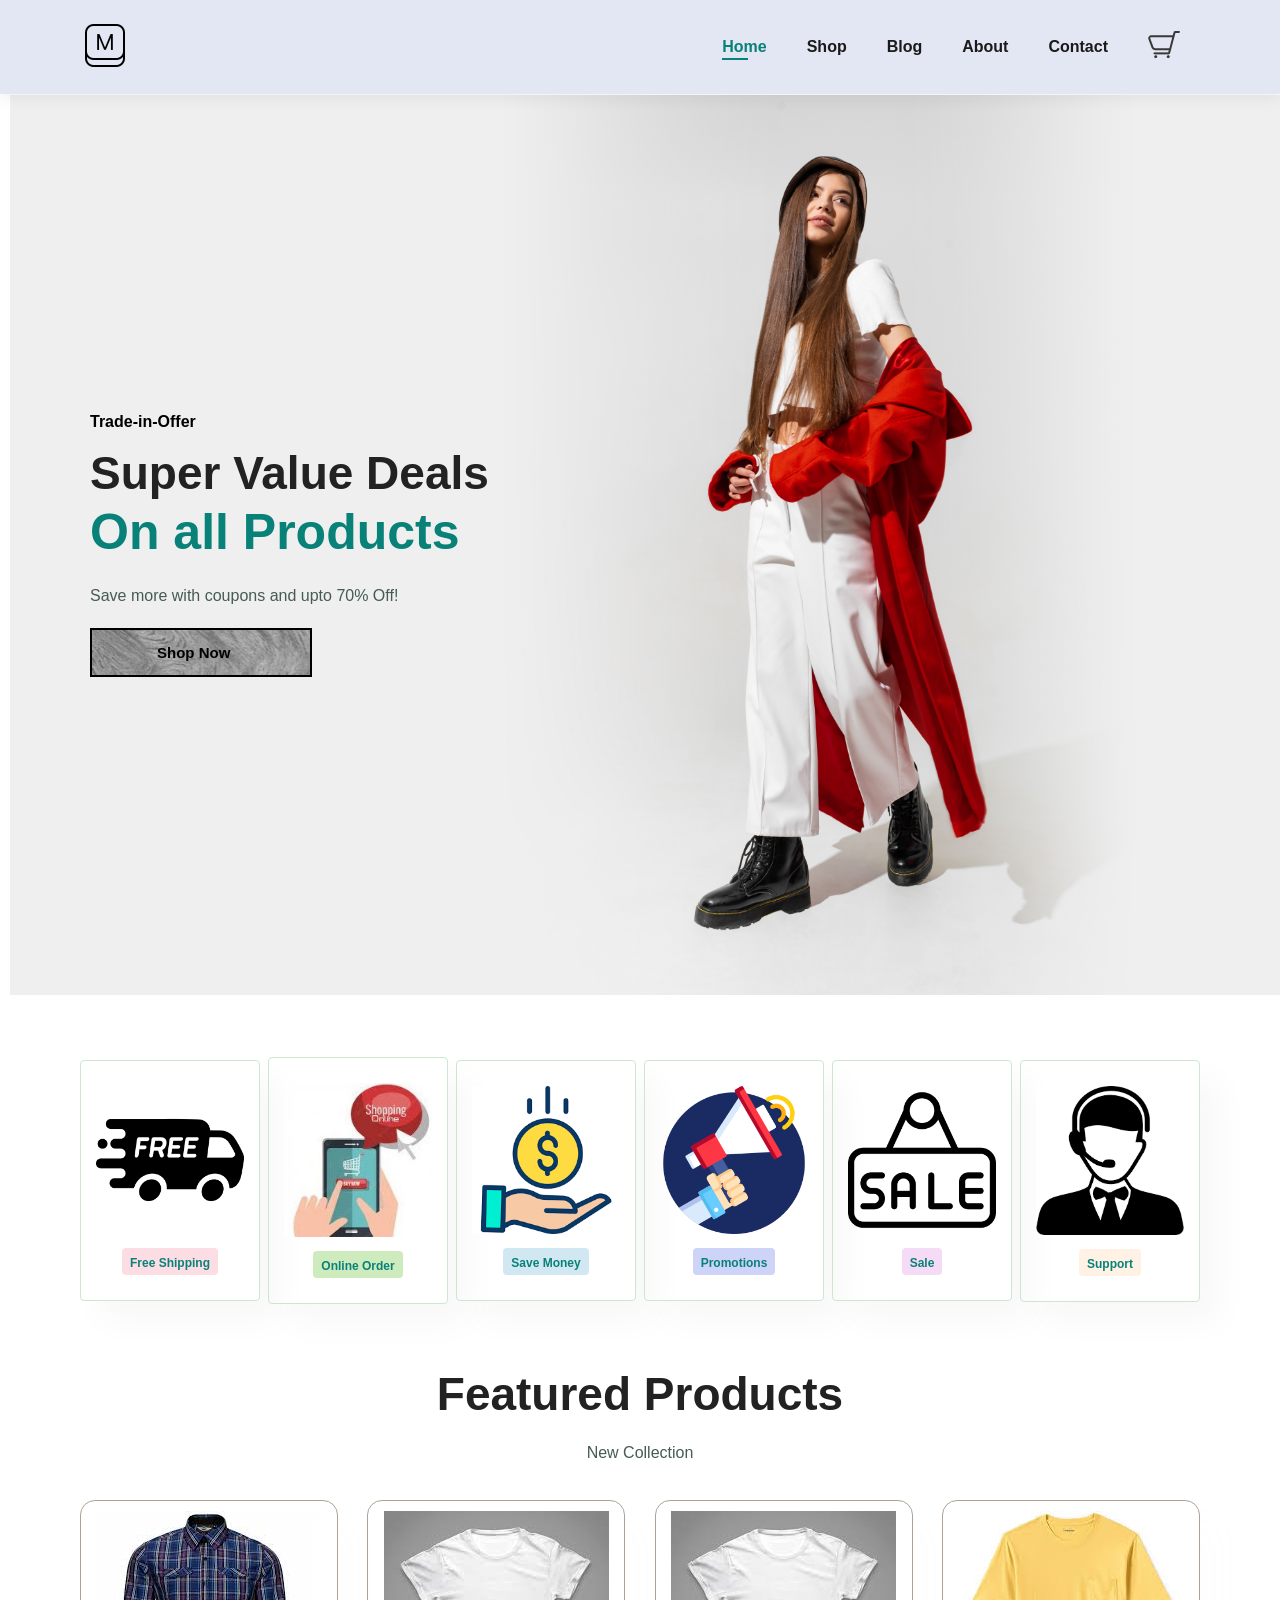
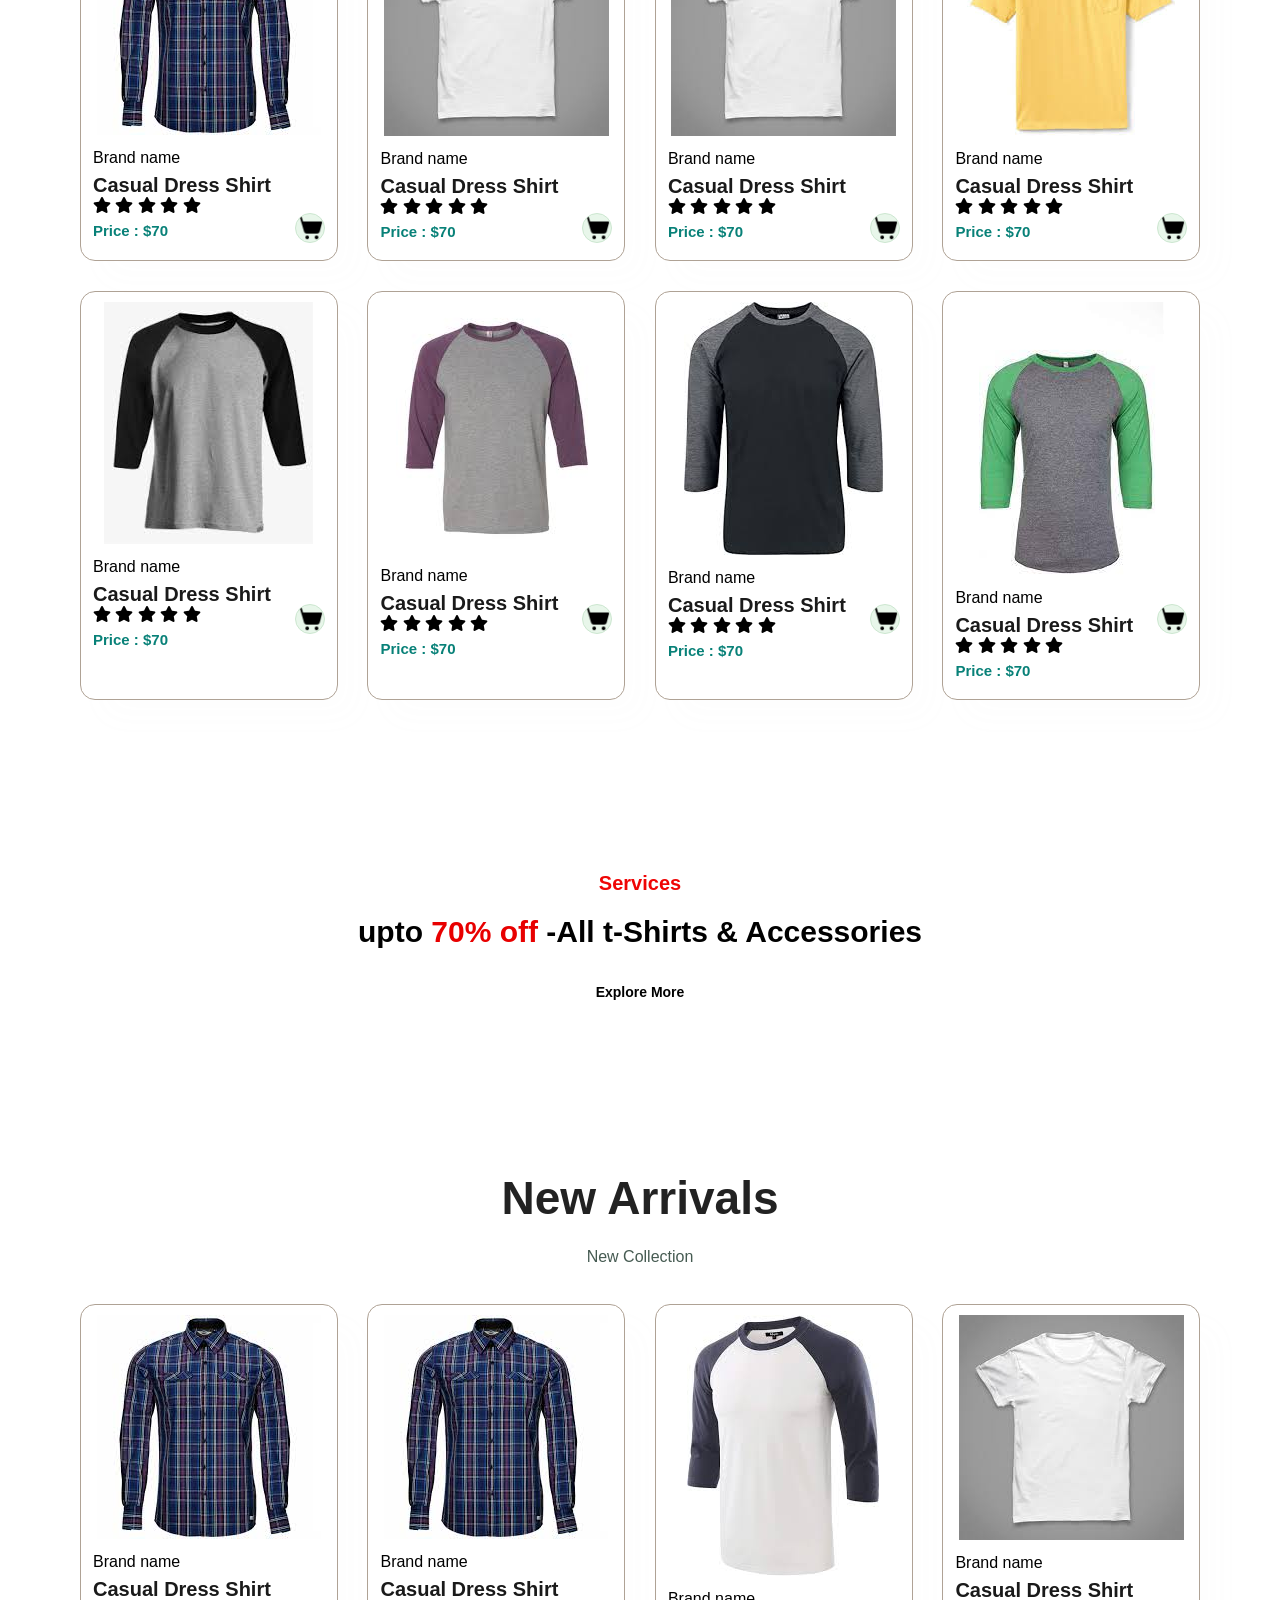
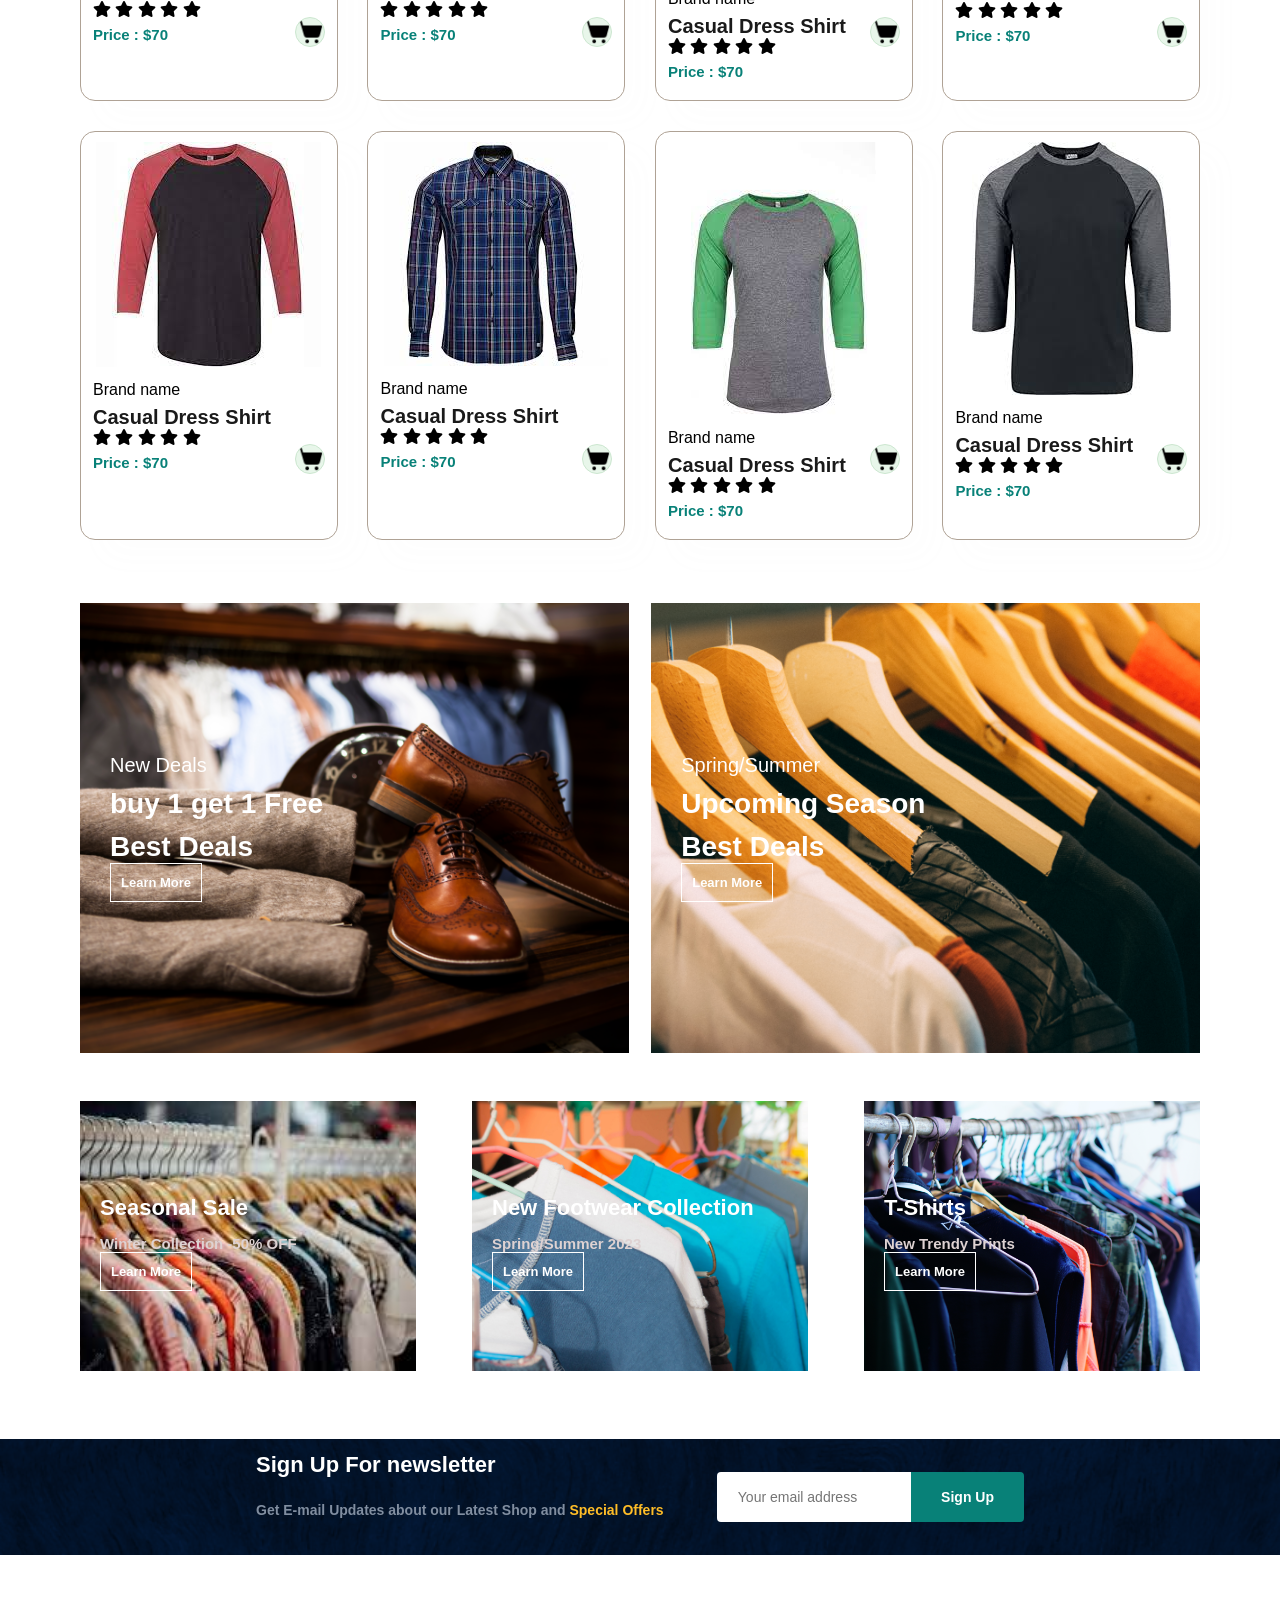
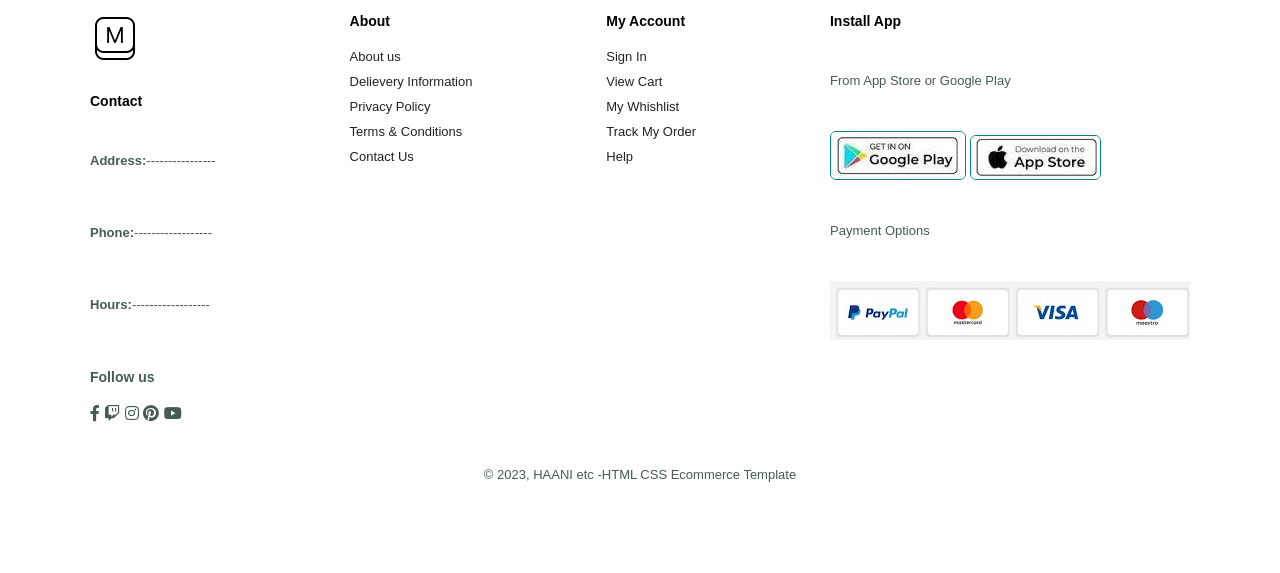
<file: index.html>
<!DOCTYPE html>
<html lang="en">
<head>
    <meta charset="UTF-8">
    <meta http-equiv="X-UA-Compatible" content="IE=edge">
    <meta name="viewport" content="width=device-width, initial-scale=1.0">
    <meta content="width=device-width, initial-scale=1, maximum-scale=1, " name="viewport" />
    <title>YOUR WEBSITE NAME</title>
    <link rel="stylesheet" href="https://cdnjs.cloudflare.com/ajax/libs/font-awesome/5.15.2/css/all.min.css" />
    <link rel="stylesheet" href="style.css"
</head>
<body>
   <section id="header">
      
        <a href="#"><img src="Logo (2).png" class="logo" alt=""></a>
            <div>
                <ul id="navbar">
                    <li><a class="active" href="index.html">Home</a></li>
                    <li><a href="Shop.html">Shop</a></li>
                    <li><a href="Blog.html">Blog</a></li>
                    <li><a href="About.html">About</a></li>
                    <li><a href="Contact.html">Contact</a></li>
                    <li id="lg-bag"><a href="cart.html"><img src="cart.png" class="cart" alt="cart"></a></li>
                    <a href="#" id="close"><img src="close icon.png" alt="close"></a>
                </ul>

            </div>

            <div class="mobile">
                
                <a href="cart.html"><img src="cart.png" class="cart" alt="cart"></a>
                <i id="bar" class="fas fa-outdent"></i>
            
            </div>
        

   </section>
   
   <section id="hero">
        <h4>Trade-in-Offer</h4>
        <h2>Super Value Deals</h2>
        <h1>On all Products</h1>
        <p>Save more with coupons and upto 70% Off!</p>
        <button>Shop Now</button>

   </section>

   <section id="feature" class="section-p1">
        <div class="fe-box">
            <img src="free shipping.png" alt="">
            <h6>Free Shipping</h6>
        </div>

        <div class="fe-box">
            <img src="online order.jfif" alt="">
            <h6>Online Order</h6>
        </div>

        <div class="fe-box">
            <img src="save money.png" alt="">
            <h6>Save Money</h6>
        </div>

        <div class="fe-box">
            <img src="promotions.png" alt="">
            <h6>Promotions</h6>
        </div>

        <div class="fe-box">
            <img src="sales.png" alt="">
            <h6>Sale</h6>
        </div>

        <div class="fe-box">
            <img src="support.png" alt="">
            <h6>Support</h6>
        </div>

   </section>

   <section id="product1" class="section-p1">
        <h2>Featured Products</h2>
        <p>New Collection</p>
        <div class="pro-container">
            <div class="pro">
                <img src="Shirt.jpg" alt="">
                <div class="des">
                    <span>Brand name</span>
                    <h5>Casual Dress Shirt</h5>
                    <div class="star">
                        <i class="fas fa-star"></i>
                        <i class="fas fa-star"></i>
                        <i class="fas fa-star"></i>
                        <i class="fas fa-star"></i>
                        <i class="fas fa-star"></i>
                    </div>
                    <h4>Price : $70</h4>
                </div>
                <a href="#"><img  src="cart1.png" alt="" id="image1"></a>
            </div>

            <div class="pro">
                <img src="shirt1.jpg" alt="">
                <div class="des">
                    <span>Brand name</span>
                    <h5>Casual Dress Shirt</h5>
                    <div class="star">
                        <i class="fas fa-star"></i>
                        <i class="fas fa-star"></i>
                        <i class="fas fa-star"></i>
                        <i class="fas fa-star"></i>
                        <i class="fas fa-star"></i>
                    </div>
                    <h4>Price : $70</h4>
                </div>
                <a href="#"><img  src="cart1.png" alt="" id="image1"></a>
            </div>

            <div class="pro">
                <img src="shirt1.jpg" alt="">
                <div class="des">
                    <span>Brand name</span>
                    <h5>Casual Dress Shirt</h5>
                    <div class="star">
                        <i class="fas fa-star"></i>
                        <i class="fas fa-star"></i>
                        <i class="fas fa-star"></i>
                        <i class="fas fa-star"></i>
                        <i class="fas fa-star"></i>
                    </div>
                    <h4>Price : $70</h4>
                </div>
                <a href="#"><img  src="cart1.png" alt="" id="image1"></a>
            </div>


            <div class="pro">
                <img src="shirt2.jfif" alt="">
                <div class="des">
                    <span>Brand name</span>
                    <h5>Casual Dress Shirt</h5>
                    <div class="star">
                        <i class="fas fa-star"></i>
                        <i class="fas fa-star"></i>
                        <i class="fas fa-star"></i>
                        <i class="fas fa-star"></i>
                        <i class="fas fa-star"></i>
                    </div>
                    <h4>Price : $70</h4>
                </div>
                <a href="#"><img  src="cart1.png" alt="" id="image1"></a>
            </div>

            <div class="pro">
                <img src="shirt3.jfif" alt="">
                <div class="des">
                    <span>Brand name</span>
                    <h5>Casual Dress Shirt</h5>
                    <div class="star">
                        <i class="fas fa-star"></i>
                        <i class="fas fa-star"></i>
                        <i class="fas fa-star"></i>
                        <i class="fas fa-star"></i>
                        <i class="fas fa-star"></i>
                    </div>
                    <h4>Price : $70</h4>
                </div>
                <a href="#"><img  src="cart1.png" alt="" id="image1"></a>
            </div>

            <div class="pro">
                <img src="shirt4.jfif" alt="">
                <div class="des">
                    <span>Brand name</span>
                    <h5>Casual Dress Shirt</h5>
                    <div class="star">
                        <i class="fas fa-star"></i>
                        <i class="fas fa-star"></i>
                        <i class="fas fa-star"></i>
                        <i class="fas fa-star"></i>
                        <i class="fas fa-star"></i>
                    </div>
                    <h4>Price : $70</h4>
                </div>
                <a href="#"><img  src="cart1.png" alt="" id="image1"></a>
            </div>

            <div class="pro">
                <img src="shirt5.jfif" alt="">
                <div class="des">
                    <span>Brand name</span>
                    <h5>Casual Dress Shirt</h5>
                    <div class="star">
                        <i class="fas fa-star"></i>
                        <i class="fas fa-star"></i>
                        <i class="fas fa-star"></i>
                        <i class="fas fa-star"></i>
                        <i class="fas fa-star"></i>
                    </div>
                    <h4>Price : $70</h4>
                </div>
                <a href="#"><img  src="cart1.png" alt="" id="image1"></a>
            </div>

            <div class="pro">
                <img src="shirt6.jfif" alt="">
                <div class="des">
                    <span>Brand name</span>
                    <h5>Casual Dress Shirt</h5>
                    <div class="star">
                        <i class="fas fa-star"></i>
                        <i class="fas fa-star"></i>
                        <i class="fas fa-star"></i>
                        <i class="fas fa-star"></i>
                        <i class="fas fa-star"></i>
                    </div>
                    <h4>Price : $70</h4>
                </div>
                <a href="#"><img  src="cart1.png" alt="" id="image1"></a>
            </div>

        </div>

   </section>

   <section id="banner" class="section-m1">
        <h4>Services</h4>
        <h2>upto <span>70% off </span>-All t-Shirts & Accessories</h2>
        <button class="normal">Explore More</button>
   </section>

   <section id="product1" class="section-p1">
    <h2>New Arrivals</h2>
    <p>New Collection</p>
    <div class="pro-container">
        <div class="pro">
            <img src="Shirt.jpg" alt="">
            <div class="des">
                <span>Brand name</span>
                <h5>Casual Dress Shirt</h5>
                <div class="star">
                    <i class="fas fa-star"></i>
                    <i class="fas fa-star"></i>
                    <i class="fas fa-star"></i>
                    <i class="fas fa-star"></i>
                    <i class="fas fa-star"></i>
                </div>
                <h4>Price : $70</h4>
            </div>
            <a href="#"><img  src="cart1.png" alt="" id="image1"></a>
        </div>

        <div class="pro">
            <img src="Shirt.jpg" alt="">
            <div class="des">
                <span>Brand name</span>
                <h5>Casual Dress Shirt</h5>
                <div class="star">
                    <i class="fas fa-star"></i>
                    <i class="fas fa-star"></i>
                    <i class="fas fa-star"></i>
                    <i class="fas fa-star"></i>
                    <i class="fas fa-star"></i>
                </div>
                <h4>Price : $70</h4>
            </div>
            <a href="#"><img  src="cart1.png" alt="" id="image1"></a>
        </div>

        <div class="pro">
            <img src="shirt10.jfif" alt="">
            <div class="des">
                <span>Brand name</span>
                <h5>Casual Dress Shirt</h5>
                <div class="star">
                    <i class="fas fa-star"></i>
                    <i class="fas fa-star"></i>
                    <i class="fas fa-star"></i>
                    <i class="fas fa-star"></i>
                    <i class="fas fa-star"></i>
                </div>
                <h4>Price : $70</h4>
            </div>
            <a href="#"><img  src="cart1.png" alt="" id="image1"></a>
        </div>


        <div class="pro">
            <img src="shirt1.jpg" alt="">
            <div class="des">
                <span>Brand name</span>
                <h5>Casual Dress Shirt</h5>
                <div class="star">
                    <i class="fas fa-star"></i>
                    <i class="fas fa-star"></i>
                    <i class="fas fa-star"></i>
                    <i class="fas fa-star"></i>
                    <i class="fas fa-star"></i>
                </div>
                <h4>Price : $70</h4>
            </div>
            <a href="#"><img  src="cart1.png" alt="" id="image1"></a>
        </div>

        <div class="pro">
            <img src="shirt8.jfif" alt="">
            <div class="des">
                <span>Brand name</span>
                <h5>Casual Dress Shirt</h5>
                <div class="star">
                    <i class="fas fa-star"></i>
                    <i class="fas fa-star"></i>
                    <i class="fas fa-star"></i>
                    <i class="fas fa-star"></i>
                    <i class="fas fa-star"></i>
                </div>
                <h4>Price : $70</h4>
            </div>
            <a href="#"><img  src="cart1.png" alt="" id="image1"></a>
        </div>

        <div class="pro">
            <img src="Shirt.jpg" alt="">
            <div class="des">
                <span>Brand name</span>
                <h5>Casual Dress Shirt</h5>
                <div class="star">
                    <i class="fas fa-star"></i>
                    <i class="fas fa-star"></i>
                    <i class="fas fa-star"></i>
                    <i class="fas fa-star"></i>
                    <i class="fas fa-star"></i>
                </div>
                <h4>Price : $70</h4>
            </div>
            <a href="#"><img  src="cart1.png" alt="" id="image1"></a>
        </div>

        <div class="pro">
            <img src="shirt6.jfif" alt="">
            <div class="des">
                <span>Brand name</span>
                <h5>Casual Dress Shirt</h5>
                <div class="star">
                    <i class="fas fa-star"></i>
                    <i class="fas fa-star"></i>
                    <i class="fas fa-star"></i>
                    <i class="fas fa-star"></i>
                    <i class="fas fa-star"></i>
                </div>
                <h4>Price : $70</h4>
            </div>
            <a href="#"><img  src="cart1.png" alt="" id="image1"></a>
        </div>

        <div class="pro">
            <img src="shirt5.jfif" alt="">
            <div class="des">
                <span>Brand name</span>
                <h5>Casual Dress Shirt</h5>
                <div class="star">
                    <i class="fas fa-star"></i>
                    <i class="fas fa-star"></i>
                    <i class="fas fa-star"></i>
                    <i class="fas fa-star"></i>
                    <i class="fas fa-star"></i>
                </div>
                <h4>Price : $70</h4>
            </div>
            <a href="#"><img  src="cart1.png" alt="" id="image1"></a>
        </div>

    </div>

   </section>

   <section id="sm-banner" class="section-p1">
        <div class="banner-box">
            <h4>New Deals</h4>
            <h2>buy 1 get 1 Free</h2>
            <span>Best Deals</span>
            <button class="white">Learn More</button>
        </div>

        <div class="banner-box banner-box2">
            <h4>Spring/Summer</h4>
            <h2>Upcoming Season</h2>
            <span>Best Deals</span>
            <button class="white">Learn More</button>
        </div>

   </section>

   <section id="banner3">
        <div class="banner-box">
            <h2>Seasonal Sale</h2>
            <h3>Winter Collection -50% OFF</h3>
            <button class="white">Learn More</button>
        </div>

        <div class="banner-box banner-box2">
            <h2>New Footwear Collection</h2>
            <h3>Spring/Summer 2023</h3>
            <button class="white">Learn More</button>
        </div>

        <div class="banner-box banner-box3">
            <h2>T-Shirts</h2>
            <h3>New Trendy Prints</h3>
            <button class="white">Learn More</button>
        </div>

   </section>

   <section id="newsletter" class="section-m1 section-p1">
        <div class="newstext">
            <h4>Sign Up For newsletter </h4>
            <p>Get E-mail Updates about our Latest Shop and <span>Special Offers</span></p>

        </div>    

        <div class="form">
            <input type="text" placeholder="Your email address">
            <button class="normal">Sign Up</button>
           
        </div>

   </section>

    <footer class="section-p1">
        <div class="col">
            <img class="logo" src="Logo (2).png" alt="">
            <h4>Contact</h4>
            <p><strong>Address:</strong>----------------</p>
            <p><strong>Phone:</strong>------------------</p>
            <p><strong>Hours:</strong>------------------</p>

            <div class="follow">
                <h4>Follow us</h4>

                <div class="icon">
                    <i class="fab fa-facebook-f"></i>
                    <i class="fab fa-twitch"></i>
                    <i class="fab fa-instagram"></i>
                    <i class="fab fa-pinterest"></i>
                    <i class="fab fa-youtube"></i>
                </div>

            </div>
        </div>

        <div class="col">
            <h4>About</h4>
            <a href="#">About us</a>
            <a href="#">Delievery Information</a>
            <a href="#">Privacy Policy</a>
            <a href="#">Terms & Conditions</a>
            <a href="#">Contact Us</a>

        </div>

        <div class="col">
            <h4>My Account</h4>
            <a href="#">Sign In</a>
            <a href="#">View Cart</a>
            <a href="#">My Whishlist</a>
            <a href="#">Track My Order</a>
            <a href="#">Help</a>

        </div>

        <div class="col install">
            <h4>Install App</h4>
            <p>From App Store or Google Play</p>

            <div class="row">
                <img src="google play icon.jfif" alt="">
                <img src="app store.jfif" alt="">
            </div>
            <p>Payment Options</p>
            <img src="payment method1.jpg" alt="">
        </div>

        <div class="copyright">
            <p>© 2023, HAANI etc -HTML CSS Ecommerce Template</p>
        </div>

    </footer>
    

    <script src="script.js"></script>
</body>
</html>
</file>
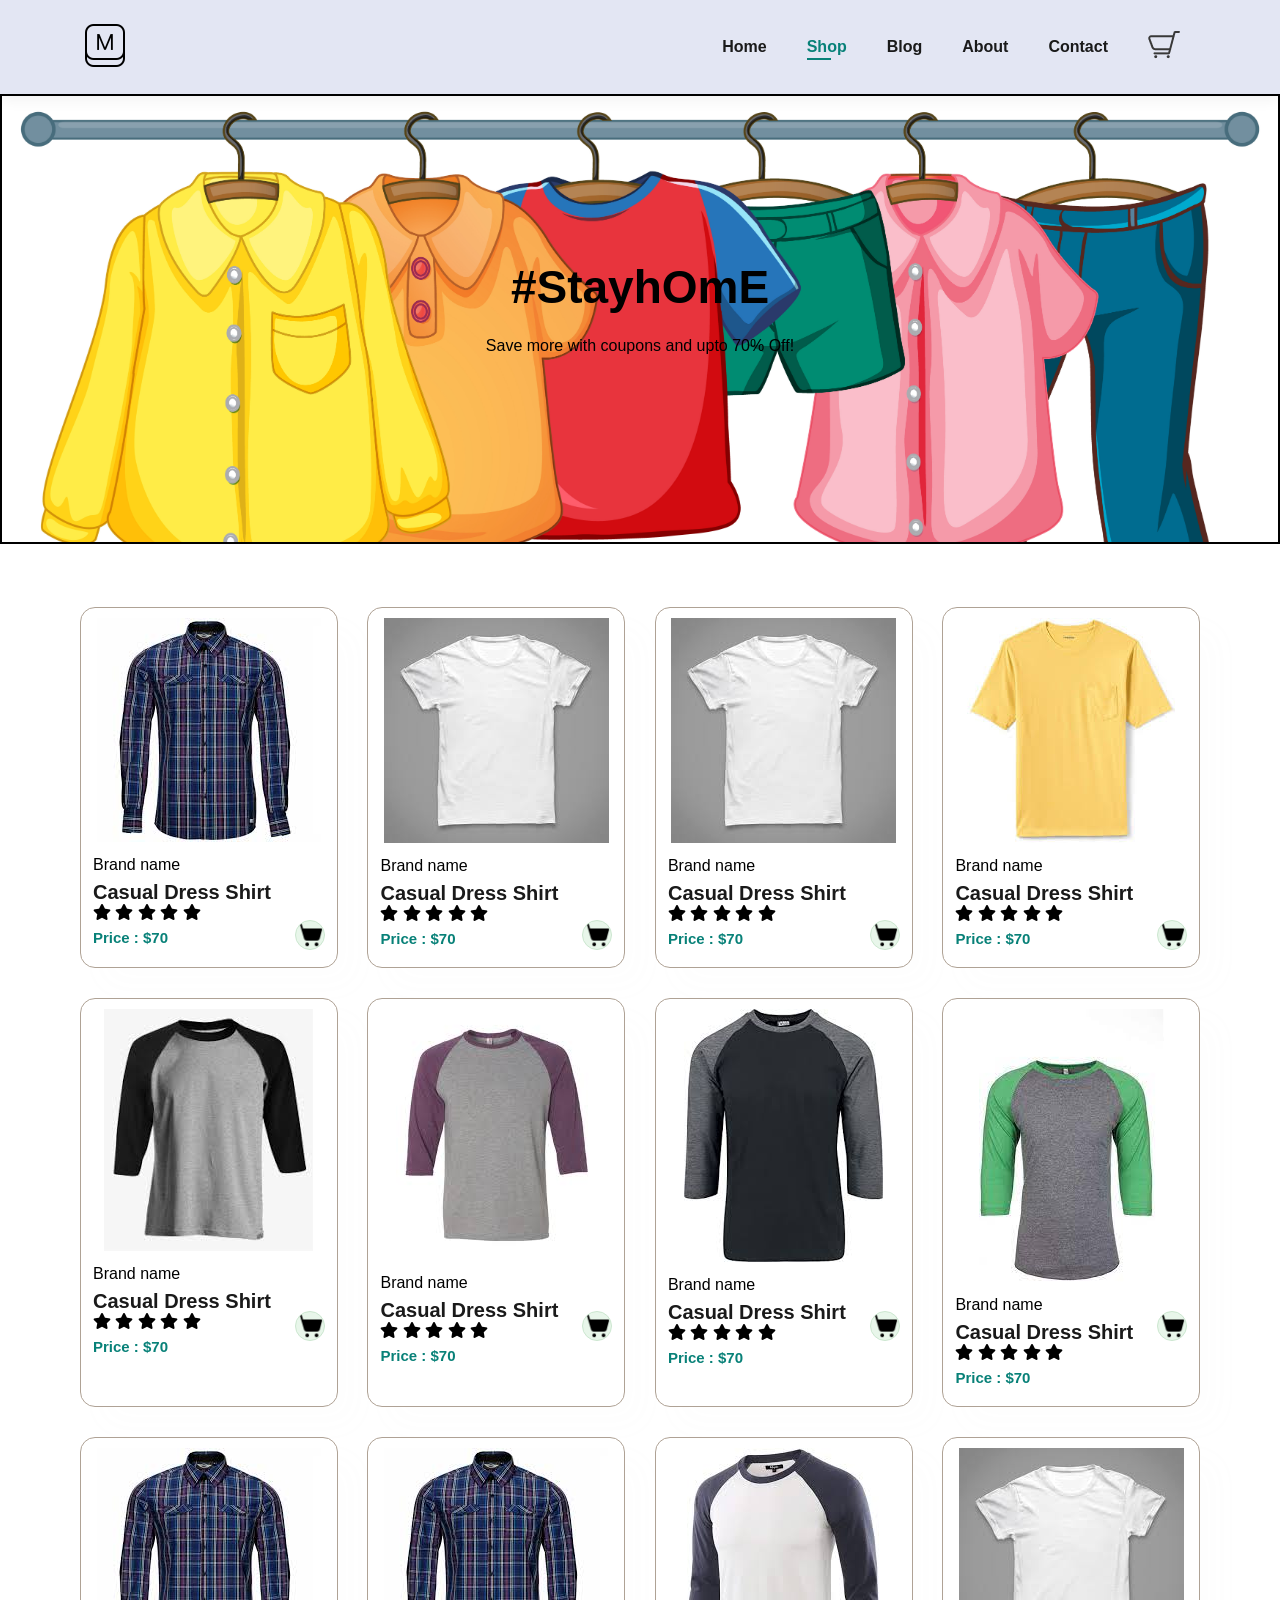
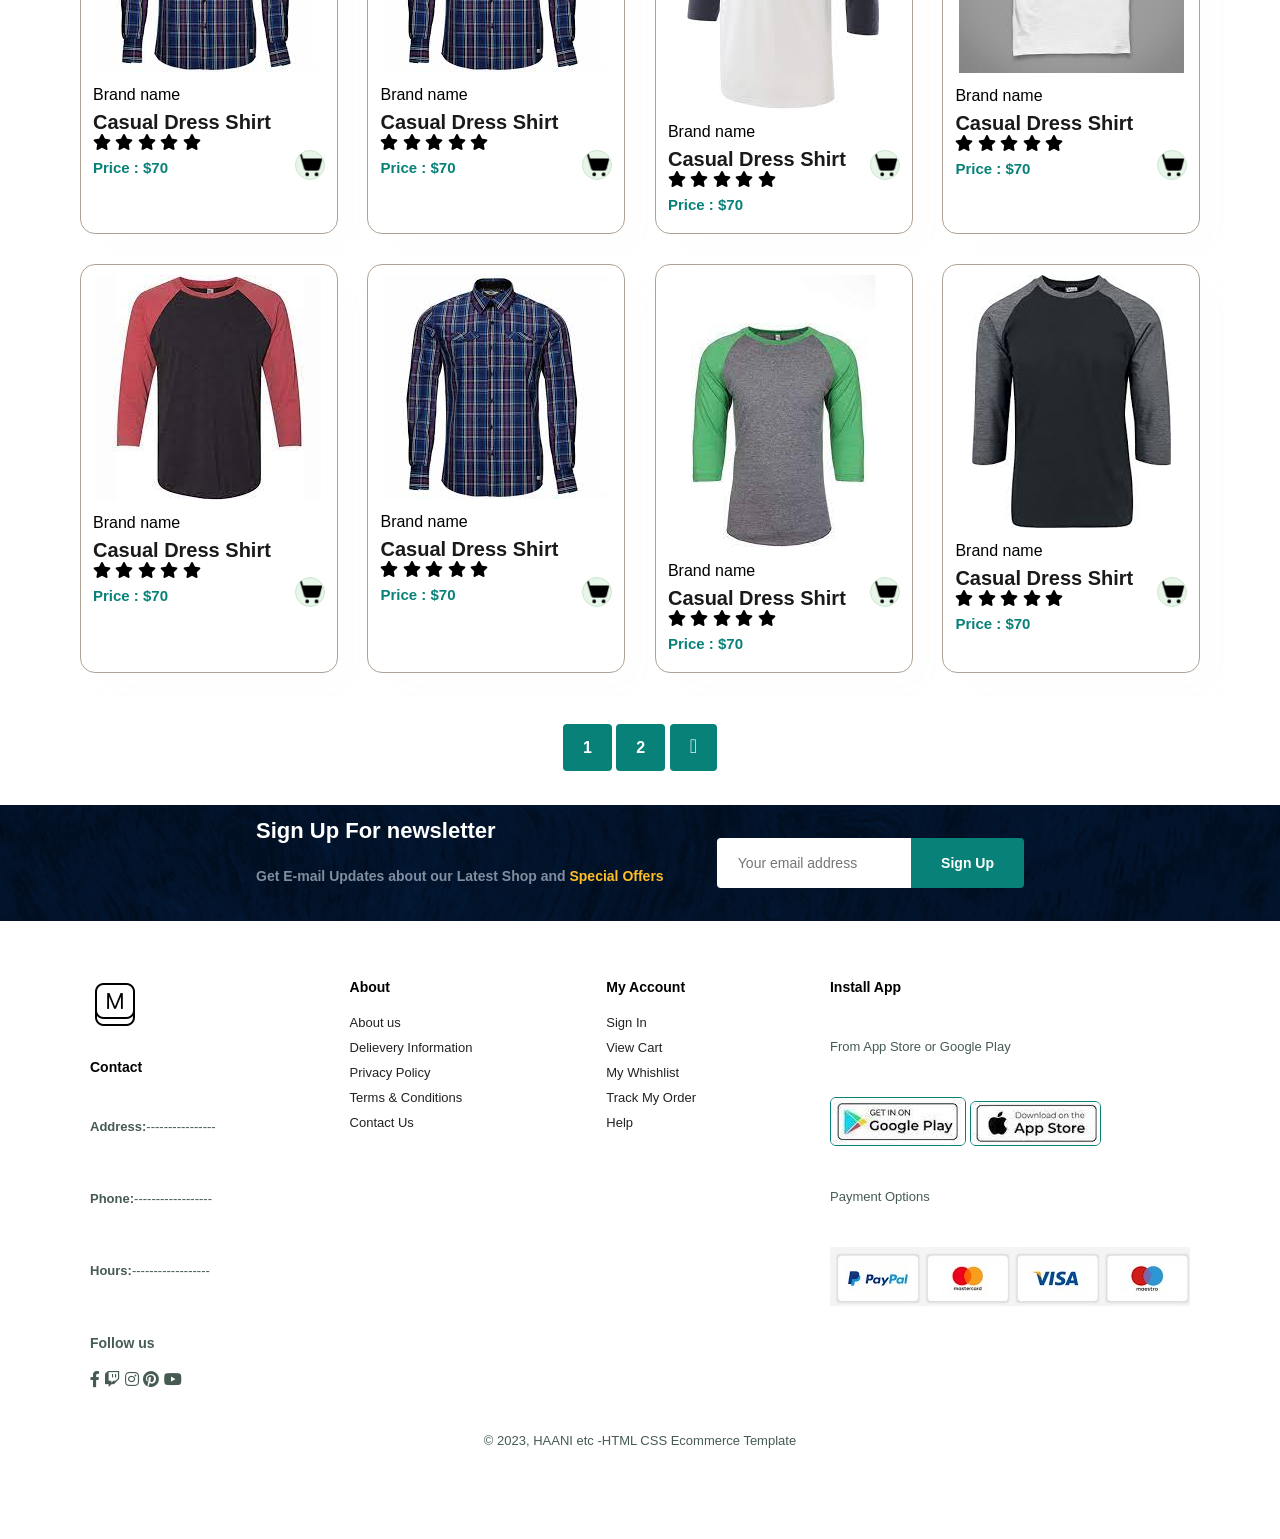
<file: shop.html>
<!DOCTYPE html>
<html lang="en">
<head>
    <meta charset="UTF-8">
    <meta http-equiv="X-UA-Compatible" content="IE=edge">
    <meta name="viewport" content="width=device-width, initial-scale=1.0">
    <meta content="width=device-width, initial-scale=1, maximum-scale=1, " name="viewport" />
    <title>YOUR WEBSITE NAME</title>
    <link rel="stylesheet" href="https://cdnjs.cloudflare.com/ajax/libs/font-awesome/5.15.2/css/all.min.css" />
    <link rel="stylesheet" href="style.css"
</head>
<body>
   <section id="header">
      
        <a href="#"><img src="Logo (2).png" class="logo" alt=""></a>
            <div>
                <ul id="navbar">
                    <li><a href="index.html">Home</a></li>
                    <li><a  class="active" href="Shop.html">Shop</a></li>
                    <li><a href="Blog.html">Blog</a></li>
                    <li><a href="About.html">About</a></li>
                    <li><a href="Contact.html">Contact</a></li>
                    <li id="lg-bag"><a href="cart.html"><img src="cart.png" class="cart" alt="cart"></a></li>
                    <a href="#" id="close"><img src="close icon.png" alt="close"></a>
                </ul>

            </div>

            <div class="mobile">
                
                <a href="cart.html"><img src="cart.png" class="cart" alt="cart"></a>
                <i id="bar" class="fas fa-outdent"></i>
            
            </div>
        

   </section>
   
   <section id="page-header">
      
        <h2>#StayhOmE</h2>
      
        <p>Save more with coupons and upto 70% Off!</p>
        

   </section>


   <section id="product1" class="section-p1">
       
        <div class="pro-container">
            <div class="pro">
                <img src="Shirt.jpg" alt="">
                <div class="des">
                    <span>Brand name</span>
                    <h5>Casual Dress Shirt</h5>
                    <div class="star">
                        <i class="fas fa-star"></i>
                        <i class="fas fa-star"></i>
                        <i class="fas fa-star"></i>
                        <i class="fas fa-star"></i>
                        <i class="fas fa-star"></i>
                    </div>
                    <h4>Price : $70</h4>
                </div>
                <a href="#"><img  src="cart1.png" alt="" id="image1"></a>
            </div>

            <div class="pro">
                <img src="shirt1.jpg" alt="">
                <div class="des">
                    <span>Brand name</span>
                    <h5>Casual Dress Shirt</h5>
                    <div class="star">
                        <i class="fas fa-star"></i>
                        <i class="fas fa-star"></i>
                        <i class="fas fa-star"></i>
                        <i class="fas fa-star"></i>
                        <i class="fas fa-star"></i>
                    </div>
                    <h4>Price : $70</h4>
                </div>
                <a href="#"><img  src="cart1.png" alt="" id="image1"></a>
            </div>

            <div class="pro">
                <img src="shirt1.jpg" alt="">
                <div class="des">
                    <span>Brand name</span>
                    <h5>Casual Dress Shirt</h5>
                    <div class="star">
                        <i class="fas fa-star"></i>
                        <i class="fas fa-star"></i>
                        <i class="fas fa-star"></i>
                        <i class="fas fa-star"></i>
                        <i class="fas fa-star"></i>
                    </div>
                    <h4>Price : $70</h4>
                </div>
                <a href="#"><img  src="cart1.png" alt="" id="image1"></a>
            </div>


            <div class="pro">
                <img src="shirt2.jfif" alt="">
                <div class="des">
                    <span>Brand name</span>
                    <h5>Casual Dress Shirt</h5>
                    <div class="star">
                        <i class="fas fa-star"></i>
                        <i class="fas fa-star"></i>
                        <i class="fas fa-star"></i>
                        <i class="fas fa-star"></i>
                        <i class="fas fa-star"></i>
                    </div>
                    <h4>Price : $70</h4>
                </div>
                <a href="#"><img  src="cart1.png" alt="" id="image1"></a>
            </div>

            <div class="pro">
                <img src="shirt3.jfif" alt="">
                <div class="des">
                    <span>Brand name</span>
                    <h5>Casual Dress Shirt</h5>
                    <div class="star">
                        <i class="fas fa-star"></i>
                        <i class="fas fa-star"></i>
                        <i class="fas fa-star"></i>
                        <i class="fas fa-star"></i>
                        <i class="fas fa-star"></i>
                    </div>
                    <h4>Price : $70</h4>
                </div>
                <a href="#"><img  src="cart1.png" alt="" id="image1"></a>
            </div>

            <div class="pro">
                <img src="shirt4.jfif" alt="">
                <div class="des">
                    <span>Brand name</span>
                    <h5>Casual Dress Shirt</h5>
                    <div class="star">
                        <i class="fas fa-star"></i>
                        <i class="fas fa-star"></i>
                        <i class="fas fa-star"></i>
                        <i class="fas fa-star"></i>
                        <i class="fas fa-star"></i>
                    </div>
                    <h4>Price : $70</h4>
                </div>
                <a href="#"><img  src="cart1.png" alt="" id="image1"></a>
            </div>

            <div class="pro">
                <img src="shirt5.jfif" alt="">
                <div class="des">
                    <span>Brand name</span>
                    <h5>Casual Dress Shirt</h5>
                    <div class="star">
                        <i class="fas fa-star"></i>
                        <i class="fas fa-star"></i>
                        <i class="fas fa-star"></i>
                        <i class="fas fa-star"></i>
                        <i class="fas fa-star"></i>
                    </div>
                    <h4>Price : $70</h4>
                </div>
                <a href="#"><img  src="cart1.png" alt="" id="image1"></a>
            </div>

            <div class="pro">
                <img src="shirt6.jfif" alt="">
                <div class="des">
                    <span>Brand name</span>
                    <h5>Casual Dress Shirt</h5>
                    <div class="star">
                        <i class="fas fa-star"></i>
                        <i class="fas fa-star"></i>
                        <i class="fas fa-star"></i>
                        <i class="fas fa-star"></i>
                        <i class="fas fa-star"></i>
                    </div>
                    <h4>Price : $70</h4>
                </div>
                <a href="#"><img  src="cart1.png" alt="" id="image1"></a>
            </div>

        
   
        <div class="pro">
            <img src="Shirt.jpg" alt="">
            <div class="des">
                <span>Brand name</span>
                <h5>Casual Dress Shirt</h5>
                <div class="star">
                    <i class="fas fa-star"></i>
                    <i class="fas fa-star"></i>
                    <i class="fas fa-star"></i>
                    <i class="fas fa-star"></i>
                    <i class="fas fa-star"></i>
                </div>
                <h4>Price : $70</h4>
            </div>
            <a href="#"><img  src="cart1.png" alt="" id="image1"></a>
        </div>

        <div class="pro">
            <img src="Shirt.jpg" alt="">
            <div class="des">
                <span>Brand name</span>
                <h5>Casual Dress Shirt</h5>
                <div class="star">
                    <i class="fas fa-star"></i>
                    <i class="fas fa-star"></i>
                    <i class="fas fa-star"></i>
                    <i class="fas fa-star"></i>
                    <i class="fas fa-star"></i>
                </div>
                <h4>Price : $70</h4>
            </div>
            <a href="#"><img  src="cart1.png" alt="" id="image1"></a>
        </div>

        <div class="pro">
            <img src="shirt10.jfif" alt="">
            <div class="des">
                <span>Brand name</span>
                <h5>Casual Dress Shirt</h5>
                <div class="star">
                    <i class="fas fa-star"></i>
                    <i class="fas fa-star"></i>
                    <i class="fas fa-star"></i>
                    <i class="fas fa-star"></i>
                    <i class="fas fa-star"></i>
                </div>
                <h4>Price : $70</h4>
            </div>
            <a href="#"><img  src="cart1.png" alt="" id="image1"></a>
        </div>


        <div class="pro">
            <img src="shirt1.jpg" alt="">
            <div class="des">
                <span>Brand name</span>
                <h5>Casual Dress Shirt</h5>
                <div class="star">
                    <i class="fas fa-star"></i>
                    <i class="fas fa-star"></i>
                    <i class="fas fa-star"></i>
                    <i class="fas fa-star"></i>
                    <i class="fas fa-star"></i>
                </div>
                <h4>Price : $70</h4>
            </div>
            <a href="#"><img  src="cart1.png" alt="" id="image1"></a>
        </div>

        <div class="pro">
            <img src="shirt8.jfif" alt="">
            <div class="des">
                <span>Brand name</span>
                <h5>Casual Dress Shirt</h5>
                <div class="star">
                    <i class="fas fa-star"></i>
                    <i class="fas fa-star"></i>
                    <i class="fas fa-star"></i>
                    <i class="fas fa-star"></i>
                    <i class="fas fa-star"></i>
                </div>
                <h4>Price : $70</h4>
            </div>
            <a href="#"><img  src="cart1.png" alt="" id="image1"></a>
        </div>

        <div class="pro">
            <img src="Shirt.jpg" alt="">
            <div class="des">
                <span>Brand name</span>
                <h5>Casual Dress Shirt</h5>
                <div class="star">
                    <i class="fas fa-star"></i>
                    <i class="fas fa-star"></i>
                    <i class="fas fa-star"></i>
                    <i class="fas fa-star"></i>
                    <i class="fas fa-star"></i>
                </div>
                <h4>Price : $70</h4>
            </div>
            <a href="#"><img  src="cart1.png" alt="" id="image1"></a>
        </div>

        <div class="pro">
            <img src="shirt6.jfif" alt="">
            <div class="des">
                <span>Brand name</span>
                <h5>Casual Dress Shirt</h5>
                <div class="star">
                    <i class="fas fa-star"></i>
                    <i class="fas fa-star"></i>
                    <i class="fas fa-star"></i>
                    <i class="fas fa-star"></i>
                    <i class="fas fa-star"></i>
                </div>
                <h4>Price : $70</h4>
            </div>
            <a href="#"><img  src="cart1.png" alt="" id="image1"></a>
        </div>

        <div class="pro">
            <img src="shirt5.jfif" alt="">
            <div class="des">
                <span>Brand name</span>
                <h5>Casual Dress Shirt</h5>
                <div class="star">
                    <i class="fas fa-star"></i>
                    <i class="fas fa-star"></i>
                    <i class="fas fa-star"></i>
                    <i class="fas fa-star"></i>
                    <i class="fas fa-star"></i>
                </div>
                <h4>Price : $70</h4>
            </div>
            <a href="#"><img  src="cart1.png" alt="" id="image1"></a>
        </div>

    </div>

   </section>


   <section id="pagination" class="section-p1">
        <a href="#">1</a>
        <a href="#">2</a>
        <a href="#"><i class="fal fa-long-arrow-alt-right"></i></a>

   </section>


   <section id="newsletter" class="section-m1 section-p1">
        <div class="newstext">
            <h4>Sign Up For newsletter </h4>
            <p>Get E-mail Updates about our Latest Shop and <span>Special Offers</span></p>

        </div>    

        <div class="form">
            <input type="text" placeholder="Your email address">
            <button class="normal">Sign Up</button>
           
        </div>

   </section>

    <footer class="section-p1">
        <div class="col">
            <img class="logo" src="Logo (2).png" alt="">
            <h4>Contact</h4>
            <p><strong>Address:</strong>----------------</p>
            <p><strong>Phone:</strong>------------------</p>
            <p><strong>Hours:</strong>------------------</p>

            <div class="follow">
                <h4>Follow us</h4>

                <div class="icon">
                    <i class="fab fa-facebook-f"></i>
                    <i class="fab fa-twitch"></i>
                    <i class="fab fa-instagram"></i>
                    <i class="fab fa-pinterest"></i>
                    <i class="fab fa-youtube"></i>
                </div>

            </div>
        </div>

        <div class="col">
            <h4>About</h4>
            <a href="#">About us</a>
            <a href="#">Delievery Information</a>
            <a href="#">Privacy Policy</a>
            <a href="#">Terms & Conditions</a>
            <a href="#">Contact Us</a>

        </div>

        <div class="col">
            <h4>My Account</h4>
            <a href="#">Sign In</a>
            <a href="#">View Cart</a>
            <a href="#">My Whishlist</a>
            <a href="#">Track My Order</a>
            <a href="#">Help</a>

        </div>

        <div class="col install">
            <h4>Install App</h4>
            <p>From App Store or Google Play</p>

            <div class="row">
                <img src="google play icon.jfif" alt="">
                <img src="app store.jfif" alt="">
            </div>
            <p>Payment Options</p>
            <img src="payment method1.jpg" alt="">
        </div>

        <div class="copyright">
            <p>© 2023, HAANI etc -HTML CSS Ecommerce Template</p>
        </div>

    </footer>
    

    <script src="script.js"></script>
</body>
</html>
</file>
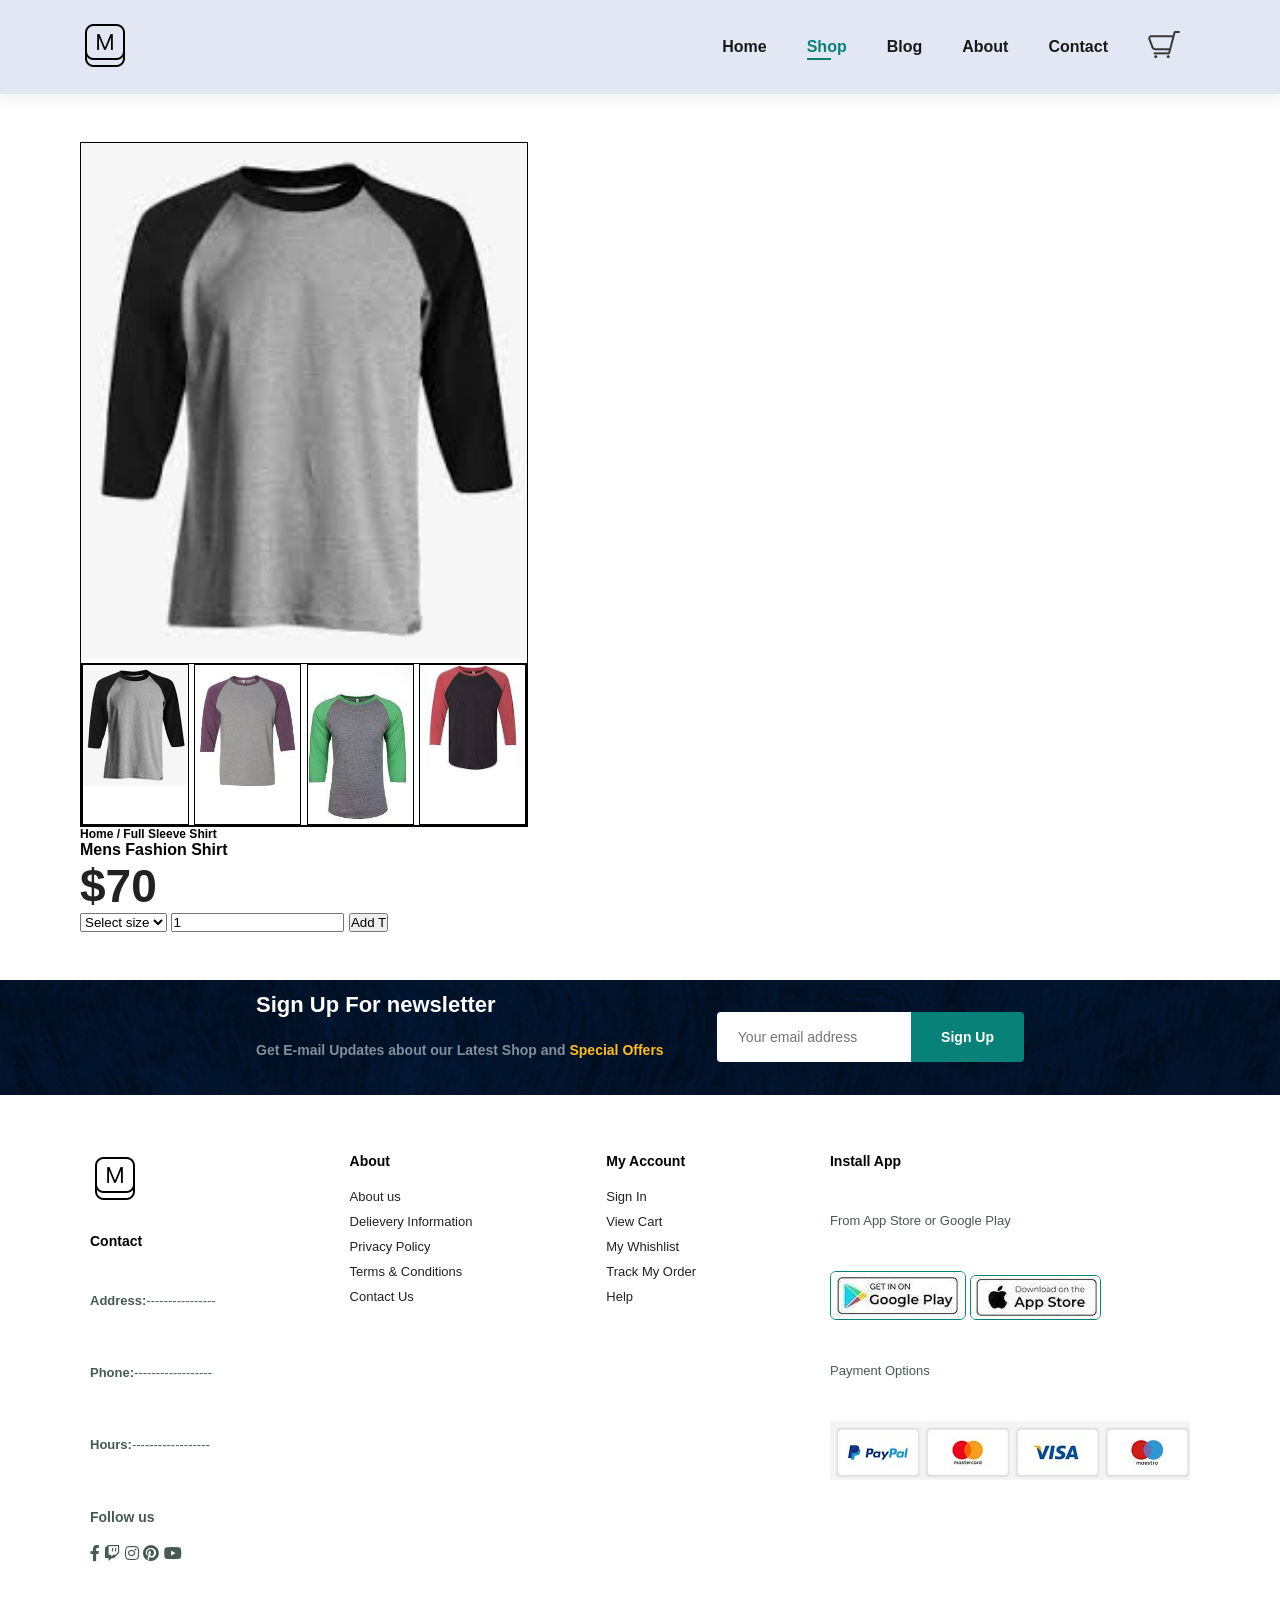
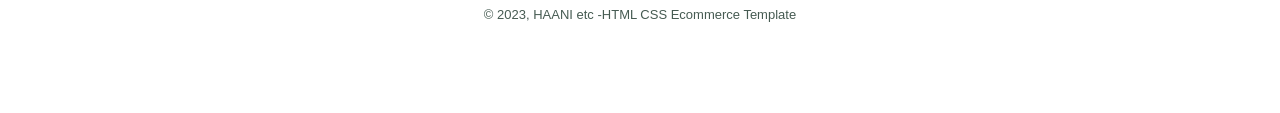
<file: sproduct.html>
<!DOCTYPE html>
<html lang="en">
<head>
    <meta charset="UTF-8">
    <meta http-equiv="X-UA-Compatible" content="IE=edge">
    <meta name="viewport" content="width=device-width, initial-scale=1.0">
    <meta content="width=device-width, initial-scale=1, maximum-scale=1, " name="viewport" />
    <title>YOUR WEBSITE NAME</title>
    <link rel="stylesheet" href="https://cdnjs.cloudflare.com/ajax/libs/font-awesome/5.15.2/css/all.min.css" />
    <link rel="stylesheet" href="style.css"
</head>
<body>
   <section id="header">
      
        <a href="#"><img src="Logo (2).png" class="logo" alt=""></a>
            <div>
                <ul id="navbar">
                    <li><a href="index.html">Home</a></li>
                    <li><a  class="active" href="Shop.html">Shop</a></li>
                    <li><a href="Blog.html">Blog</a></li>
                    <li><a href="About.html">About</a></li>
                    <li><a href="Contact.html">Contact</a></li>
                    <li id="lg-bag"><a href="cart.html"><img src="cart.png" class="cart" alt="cart"></a></li>
                    <a href="#" id="close"><img src="close icon.png" alt="close"></a>
                </ul>

            </div>

            <div class="mobile">
                
                <a href="cart.html"><img src="cart.png" class="cart" alt="cart"></a>
                <i id="bar" class="fas fa-outdent"></i>
            
            </div>
        

   </section>

   <section id="prodetails" class="section-p1">
        <div class="single-pro-image">
            <img src="shirt3.jfif" width="100%" id="MainImg" alt="Shirt">

            <div class="small-img-group">
                <div class="small-img-col">
                   <img src="shirt3.jfif" width="100%" class="small-img" alt=""> 
                </div>
                <div class="small-img-col">
                    <img src="shirt4.jfif" width="100%" class="small-img" alt=""> 
                 </div>
                 <div class="small-img-col">
                    <img src="shirt6.jfif" width="100%" class="small-img" alt=""> 
                 </div>
                 <div class="small-img-col">
                    <img src="shirt8.jfif" width="100%" class="small-img" alt=""> 
                 </div>


            </div>
        </div>


     <div class="single-pro-details">

        <h6>Home / Full Sleeve Shirt</h6>
        <h4>Mens Fashion Shirt</h4>
        <h2>$70</h2>

        <select>
            <option>Select size</option>
            <option>XXLarge</option>
            <option>XLarge</option>
            <option>Large</option>
            <option>Medium</option>
            <option>Small</option>
        </select>

        <input type="number" value="1">
        <button>Add T</button>
    
     </div>   
   </section>
   


   <section id="newsletter" class="section-m1 section-p1">
        <div class="newstext">
            <h4>Sign Up For newsletter </h4>
            <p>Get E-mail Updates about our Latest Shop and <span>Special Offers</span></p>

        </div>    

        <div class="form">
            <input type="text" placeholder="Your email address">
            <button class="normal">Sign Up</button>
           
        </div>

   </section>

    <footer class="section-p1">
        <div class="col">
            <img class="logo" src="Logo (2).png" alt="">
            <h4>Contact</h4>
            <p><strong>Address:</strong>----------------</p>
            <p><strong>Phone:</strong>------------------</p>
            <p><strong>Hours:</strong>------------------</p>

            <div class="follow">
                <h4>Follow us</h4>

                <div class="icon">
                    <i class="fab fa-facebook-f"></i>
                    <i class="fab fa-twitch"></i>
                    <i class="fab fa-instagram"></i>
                    <i class="fab fa-pinterest"></i>
                    <i class="fab fa-youtube"></i>
                </div>

            </div>
        </div>

        <div class="col">
            <h4>About</h4>
            <a href="#">About us</a>
            <a href="#">Delievery Information</a>
            <a href="#">Privacy Policy</a>
            <a href="#">Terms & Conditions</a>
            <a href="#">Contact Us</a>

        </div>

        <div class="col">
            <h4>My Account</h4>
            <a href="#">Sign In</a>
            <a href="#">View Cart</a>
            <a href="#">My Whishlist</a>
            <a href="#">Track My Order</a>
            <a href="#">Help</a>

        </div>

        <div class="col install">
            <h4>Install App</h4>
            <p>From App Store or Google Play</p>

            <div class="row">
                <img src="google play icon.jfif" alt="">
                <img src="app store.jfif" alt="">
            </div>
            <p>Payment Options</p>
            <img src="payment method1.jpg" alt="">
        </div>

        <div class="copyright">
            <p>© 2023, HAANI etc -HTML CSS Ecommerce Template</p>
        </div>

    </footer>
    

    <script src="script.js"></script>
</body>
</html>
</file>
<file: style.css>
@import url('https://fonts.googleapis.com/css2?family=League+Spartan:wght@300&family=Open+Sans:ital@1&display=swap');


/* GENERAL STYLINGS ======================================================================================================================================
========================================================================================================================================================= */

*{
    margin: 0;
    padding: 0;
    box-sizing: border-box;
    font-family:'Spartan', sans-serif;
}

h1{
    font-size: 50px;
    line-height: 64px;
    color: #222;
}

h2{
    font-size: 46px;
    line-height: 54px;
    color: #222;
}
  


h6{
    font-weight: 700px;
    font-size: 12px;
}

p{
    font-size: 16px;
    line-height: 64px;
    color: #465b52;
}

.section-p1{
    margin: 48px 80px;
}

.section-m1{
    margin: 48px 0;
}



body{
    width: 100%;
}


/* HEADER AND NAVBAR PORTION OF HOME PAGE ==========================================================================================
==================================================================================================================================== */

#header{
    display: flex;
    align-items: center;
    justify-content: space-between;
    padding: 20px 80px;
    background: #e3e6f3;
    box-shadow: 0 5px 15px rgba(0,0,0,0.06);
    z-index: 999;
    position:sticky;
    top: 0;
    left: 0;
    
}

#header a:hover{ 
    cursor: pointer;
}

#navbar{
    display: flex;
    align-items: center;
    justify-content: center;
}

#navbar li {
    list-style: none;
    padding: 0 20px;
    position: relative;

}

#navbar li a {
    text-decoration: none;
    font-size: 16px;
    font-weight: 600;
    color: #1a1a1a;
    transition: 0.3s ease;
    
}

#navbar li a:hover,
#navbar li a.active {
    color:#088178;
}

#navbar li a.active::after,
#navbar li a:hover::after {
    content: "";
    width: 30%;
    height:2px;
    background:#088178 ;
    position: absolute;
    bottom: -4px;
    left: 20px;
}


/* FOR MOBILE DISPLAY ====================================== */

.mobile{
    display: none;
    align-items: center;
}

#close{
    display: none;
}


/* HOME PAGE ==========================================================================*/

#hero{
    background-image: url('Background\ \(2\).jpg');
    height: 100vh;
    width: 100%;
    background-repeat: no-repeat;
    background-position: top 0 right 0;
    transform: translate3d(10px,1px,10px);
    background-size: cover;
    padding: 0 80px;
    display: flex;
    flex-direction: column;
    align-items: flex-start;
    justify-content: center;
    
}




#hero h4 {
    padding-bottom: 15px;
}

#hero h1{
    color:#088178;
}

#hero button{
    background-image: url("button1.png");
    background-color: transparent;
    color: #000;
    border: 0;
    padding: 14px 80px 14px 65px;
    border: 2px solid #000; /* set the border with color */
    color: #000; /* set the text color */
    background-repeat: no-repeat;
    cursor:pointer;
    font-weight: 700;
    font-size: 15px;

}

#hero button:hover {
    background-color: #088178; /* change the background color on hover */
    color: #fff; /* change the text color on hover */
    border-color: #fff; /* change the border color on hover */
    transform: scale(1.1); /* add a scaling effect on hover */
}

#feature{
    display: flex;
    align-items: center;
    justify-content: space-between;
    flex-wrap: wrap;
    /*margin-right: 0.1px;
    margin-left: 0.1px;*/
}

#feature .fe-box{
    width: 180px;
    text-align: center;
    padding: 25px 15px;
    box-shadow: 20px 20px 34px rgba(0,0,0,0.03);
    border: 1px solid #cce7d0;
    border-radius: 4px;
    margin: 15px 0;
}

#feature .fe-box img{
    width: 100%;
    margin-bottom: 10px;
}

#feature .fe-box:hover{
    box-shadow: 10px 10px 54px rgba(70,62,221,0.1);
    
    transform: scale(0.9); /* add a scaling effect on hover */

  }  

#feature .fe-box h6{
    padding: 9px 8px 6px 8px;
    display: inline-block;
    line-height: 1;
    border-radius: 4px;
    color: #088178;
    background-color: #fddde4;
} 

#feature .fe-box:nth-child(2) h6 {
    background-color: #cdebbc;
}
#feature .fe-box:nth-child(3) h6 {
    background-color: #d1e8f2;
}
#feature .fe-box:nth-child(4) h6 {
    background-color: #cdd4f8;
}
#feature .fe-box:nth-child(5) h6 {
    background-color: #f6dbf6;
}
#feature .fe-box:nth-child(6) h6 {
    background-color: #fff2e5;
}

#product1{
    text-align: center;  
    
}

.pro-container{
    display: flex;
    justify-content: space-between;
    flex-wrap: wrap;
    
}

.pro  {
    width: 23%;
    min-width: 250px;
    padding: 10px 12px;
    border: 1px solid #afa295;
    border-radius:15px;
    box-shadow: 20px 20px 30px rgba(215, 210, 210, 0.02);
    align-items: start;
    margin: 15px 0;
    transition: 0.2s ease;
    position: relative;
}



#product1 .pro .des{
    text-align: start;
    padding: 10px 0;
}

.pro:hover{
    box-shadow: 20px 20px 30px rgba(238, 5, 5, 0.06);
    transition: 0.1s ease;
    background-color: #f1e8e8;
    border-radius: 10px;
}

#product1.pro a {
    cursor:pointer; 
}


#product1.pro des{
    text-align: center;
    padding: 10px 0;
}

#product1.pro h5{
    padding-top: 7px;
    color: #1a1a1a;
    font-size: 20px;
    font-family: 'Times New Roman', Times, serif;
}

#product1.pro h4{
    padding-top: 7px;
    font-size: 1px;
    font-weight: 700;
    color: #088178;
}

/*CHANGES FOR TEXT BELOW THE SHIRT PIC (BRAND NAME)*/

#product1.pro span{
       color: #465b52;
}

.pro-container i:hover{
    font-size: 15px;
    color: rgb(243, 181, 25); 
    cursor: pointer;
}


/*THE BORDER AROUND THE CART ICON ON PRODUCT DISPLAY*/
#image1{
   width: 30px;
   height: 30px;
   line-height: 40px;
   border-radius: 50px;
   background-color: #e8f6ea;
   font-weight: 500;
   color: #088178;
   border: 1px solid #cce7d0;
   position: absolute;
   top: 312px;
   right: 12px;
}

.pro-container img{
    background-color: #465b52;
    
}

.pro-container img:hover{
    cursor: pointer;
    
}

/* CHANGES FOR PRICE TAG IN PRODUCT DISPLAY*/
.pro-container h4{
    padding-top: 7px;
    font-size: 15px;
    font-weight: 700;
    color: #088178;
}

/* CHANGES FOR SHIRT NAME UNDER PRODUCT IMAGE IN PRODUCT DISPLAY*/
.pro-container h5{
    padding-top: 7px;
    color: #1a1a1a;
    font-size: 20px;
}


/* BANNER PORTION ========================================================================================*/

#banner{
    display: flex;
    flex-direction: column;
    justify-content: center;
    align-items: center;
    text-align: center;
    background-image: url(texture.jfif);
    width: 100%;
    height: 40vh;
    background-size: cover;
    background-position:center;
    background-attachment: fixed;

}

#banner h4{
    color: #ef0505;
    font-size: 20px;
}

#banner h2{
    color: #000000;
    font-size: 30px;
    padding: 10px 0;
}

#banner h2 span{
    color: #e80000;
}

button.normal{
    font-size: 14px;
    font-weight: 600;
    padding:15px 30px ;
    color: #000;
    background-color:#fff ;
    border-radius: 4px;
    cursor: pointer;
    border:none;
    outline: none;
    transition: 0.2s;

    /*background-image: url("button1.png");
    background-color: transparent;
    color: #000;
    border: 0;
    padding: 14px 80px 14px 65px;
    border: 2px solid #000; /* set the border with color */
    /*color: #000; /* set the text color */
    /*background-repeat: no-repeat;
    cursor:pointer;
    font-weight: 700;
    font-size: 15px;*/
}

    button.normal:hover{  
    background-color: #088178; /* change the background color on hover */
    color: #fff; /* change the text color on hover */
    border-color: #fff; /* change the border color on hover */
    transform: scale(1.1); /* add a scaling effect on hover */
}

/*BANNER PORTION SECOND ========================================================================================*/

#sm-banner{
    display: flex;
    justify-content: space-between;
    flex-wrap: wrap;

}

#sm-banner .banner-box{
    display: flex;
    flex-direction: column;
    justify-content: center;
    align-items: flex-start;
    text-align: center;
    background-image: url(CLOTHING\ HD.jpeg);
    min-width: 49%;
    height: 50vh;
    background-size: cover;
    background-position:center;
    padding: 30px;

}


#sm-banner .banner-box2{
     background-image: url(HD\ CLOTHING.jpeg);
}


#sm-banner h4{
    color: #ffffff;
    font-size: 20px;
    font-weight: 300;
    

}

#sm-banner h2{
    color: #ffffff;
    font-size: 28px;
    font-weight: 800;
    

}

#sm-banner span{
    color: #fff;
    font-size: 28px;
    font-weight: 800;

}

button.white{
    font-size: 13px;
    font-weight: 600;
    padding:11px 10px ;
    color: #fff;
    background-color:transparent;
    cursor: pointer;
    border:1px solid #fff;
    outline: none;
    transition: 0.2s;
}
button.white:hover{
    background: #088178;
    border: 1px #088178;
}

/* BANNER 3 PORTION ========================================================= */

#banner3{
    display: flex;
    justify-content: space-between;
    flex-wrap: wrap;
    padding: 0 80px;

}

#banner3 .banner-box{ 
    display: flex;
    flex-direction: column;
    justify-content: center;
    align-items: flex-start;
    text-align: center;
    background-image: url(clothing.jfif);
    min-width: 30%;
    height: 30vh;
    background-size: cover;
    background-position:center;
    padding: 20px;
    margin-bottom: 20px;
}

#banner3 .banner-box2{
    background-image: url(clothes2.jpg);
}

#banner3 .banner-box3{
    background-image: url(cloths4.jfif);
}

#banner3 h2{
    color: #fff;
    font-weight: 900;
    font-size: 22px;
}

#banner3 h3{
    color: #ded2d2;
    font-weight: 800;
    font-size: 15px;
}

/* NEWSLETTER PORTION =============================================================== */

#newsletter{
    display: flex;
    justify-content: space-between;
    flex-wrap: wrap;
    align-items: center;
    background-image: url(example.png);
    background-size: cover;
    background-repeat: no-repeat;
    background-position: center;
    background-position: 20% 30%;
    background-color: #041e42;
    padding: 1% 20%;
    flex-basis: 45%;
 
}

#newsletter h4{
    font-size: 22px;
    font-weight: 700;
    color: #fff;
}

#newsletter p{
    font-size: 14px;
    font-weight: 600;
    color: #818ea0;
}

#newsletter p span{
    font-size: 14px;
    font-weight: 600;
    color: #ffbd27;
}

#newsletter .form{
    display: flex;
    width:40%;

}

#newsletter input{
    height: 3.125rem;
    padding: 0 1.25rem;
    font-size: 14px;
    width: 100%;
    border: 1px solid transparent;
    border-radius: 4px;
    outline: none;
    border-top-right-radius: 0; 
    border-bottom-right-radius: 0; 
}

#newsletter button{
    background-color: #088178;
    color: #fff;
    white-space: nowrap;
    border-top-left-radius: 0; 
    border-bottom-left-radius: 0; 

}

/* FOOTER SECTION ==================================================*/

footer{
    display: flex;
    flex-wrap: wrap;
    justify-content: space-between;
    padding: 10px 10px 10px 10px;
}


footer .col{
    display: flex;
    flex-direction: column;
    align-items: flex-start;
    margin-bottom: 20px;

}

footer .logo{
    margin-bottom: 30px;

}

footer h4{
    font-size: 14px;
    padding-bottom: 20px;
}


footer p{
    font-size: 13px;
    margin: 0 0 8px 0;
}

footer a{
    font-size: 13px;
    text-decoration: none;
    color:#222;
    margin-bottom: 10px ;
}

footer .follow{
    margin-top: 20px;
}

footer .follow{
   color: #465b52;
   padding-top: 4px;
   cursor: pointer;
}

footer .install .row img{
    border: 1px solid #088178;
    border-radius: 6px;
}

footer .install img{
    margin: 10px 0 15px 0;
}

footer .follow i:hover ,
footer a:hover {
    color: #088178;

}

footer .copyright{
    width: 100%;
    text-align: center;
}


/*=====================  END OF HOME PAGE SECTION===========================================================
=======================  END OF HOME PAGE SECTION=========================================================== */

                        /* ----------------------
                        -------------------------
                        -------------------------
                        -------------------------*/




/*=====================  START OF SHOP PAGE SECTION=========================================================================================
=======================  START OF SHOP PAGE SECTION=========================================================== =============================*/



/* HEADER AND BACKGROUND IMAGE ==============================================================================================================*/

#page-header{
    background-image: url('SHOP/BANNER.jpg');
    border: 2px solid;
    width: 100%;
    height: 50vh;
    background-size: cover;
    display: flex;
    justify-content: center;
    text-align: center;
    flex-direction: column;
    padding: 14px;

}

#page-header h2,
#page-header p{
    color: black;

}

/* PAGINATION ================================================================================================================================ */

#pagination{
    text-align: center;

}

#pagination a{
    text-decoration: none;
    background-color: #088178;
    padding: 15px 20px;
    border-radius: 4px;
    color: #fff;
    font-weight: 600;

}


#pagination a i{
    font-size: 20px;
    font-weight: 700;
}

/* SINGLE PRODUCT DETAILS SECTION ======================================================================================================================*/
 
#prodetails .single-pro-image{
    width: 40%;
    margin-right: 50px;
    border: 1px solid #000;
    
}

.small-img-group{
    display: flex;
    justify-content: space-between;
    border: 1px solid;
}

.small-img-col{
    flex-basis: 24%;
    cursor: pointer;
    border: 1px solid;
    
}































/* MEDIA QUERY SECTION TO MAKE WEBSITE RESPONSIVE ==========================================================
============================================================================================================*/


/* MEDIA QUERRIES FOR LARGE SCREEN DEVICES =================================================================
============================================================================================================ */
 
@media (max-width:799px) {
    .section-p1{
        padding: 10px 10px;
        margin: auto;
    }
    
 

    #navbar {
        display: flex;
        flex-direction: column;
        align-items: flex-start;
        justify-content: flex-start;
        position: fixed;
        top: 0;
        right: -300px;
        height: 100vh;
        width: 300px;
        background-color: #e3e6f3;
        box-shadow: 0 40px 60px rgba(0,0,0,0.3);
        padding: 80px 0 0 10px;
        transition: 0.5s;
        
    }

    #navbar.active{
        right: 0px;
    }

    #navbar li{
        margin-bottom: 25px;
    }

    .mobile{
        display: flex;
        align-items: center;
    }

    .mobile{
        color: #1a1a1a;
        font-size: 24px;
        padding-left: 20px;
        
    }

    #close{
        display: initial;
        position: absolute;
        top: 20px;
        left: 10px;
        font-size: 24px;
       
        
    }

    #lg-bag{
        display: none;
    }


    #hero {
        height: 70vh;
        background-repeat: no-repeat;
        background-position: top 30% right 30%;
        padding: 0 80px;
        
    }
     
    #feature {
        
        justify-content:center;
        flex-wrap: wrap;
    }

    #feature .fe-box{
        margin: 15px 15px;
    }

    .pro-container {
        
        justify-content: center;
    }

    .pro {
      
        margin: 15px 
    }

    #banner {
       
        height: 20vh;
        background-attachment: scroll;
    }

    #sm-banner{
        padding: 20px 25px 20px 5px;
    }

   

    #sm-banner .banner-box {
       
        min-width: 100%;
        height: 30vh;
        display: flex;
        flex-wrap: wrap;
        margin: 10px 10px 10px 10px;
        
        
      
    }

    #banner3 {
        padding: 0 12px;
        
    }

  

    #banner3 .banner-box {
        width: 32%;

    }

    #newsletter .form {
        width: 70%;
    }

   
}

/* MEDIA QUERRIES FOR SMALL SCREEN DEVICES =================================================================
============================================================================================================ */

@media (max-width: 477px) {

    .section-p1{
        padding: 20px;

    }

    #header{
        padding: 10px 30px;
    }

    h2{
        font-size: 32px;
    }

    h1{
        font-size: 38px;
    }

    #hero{
        padding: 0 20px;
        background-position: 55%;
    }

    #feature{
        justify-content: space-between;
    }

    #feature .fe-box {
        width: 150px;
        margin: 0 0 15px 0;
    }

    .pro {
        width: 100%;
    }

    #banner{
        height: 30vh;
    }


    #sm-banner .banner-box{
        height: 40vh;
        padding: 10px;
    }

    #sm-banner .banner-box2{
        margin-top: 5px;
        margin-bottom: 30px;
       
    }

    #banner3{
        padding: 0 20px;
    }

    #banner3 .banner-box{
        width: 100%;
    }

    #newsletter{
        padding:40px 20px;

    }

    #newsletter .form{
        width: 100%;

    }

    footer .copyright { 
        text-align: start;
    }

    
}
</file>
